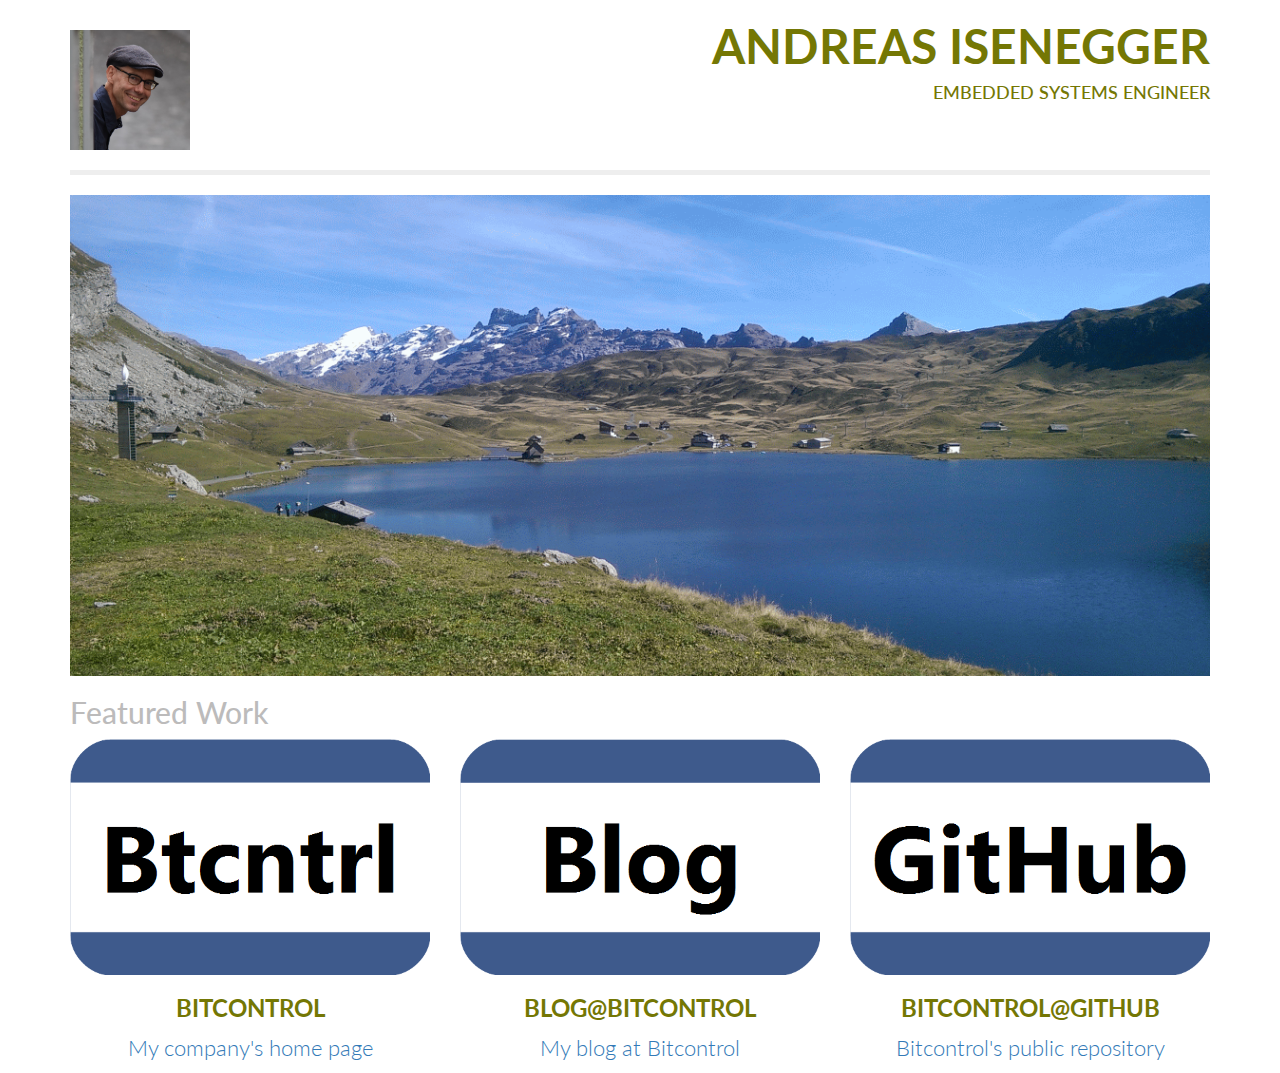
<file: projects/P1/index.html>
<!DOCTYPE html>
<html lang="en">
  <head>
    <meta charset="utf-8">
    <meta http-equiv="X-UA-Compatible" content="IE=edge">
    <meta name="viewport" content="width=device-width, initial-scale=1">
    <title>Andy's Portfolio Page</title>
    <link href="https://fonts.googleapis.com/css?family=Lato:300,100" rel="stylesheet">
    <link href="css/bootstrap.css" rel="stylesheet">
    <link href="css/styles.css" rel="stylesheet">
    <!-- Note: the order of loading the scripts matters! -->
    <script src="js/jquery-1.11.3.js"></script>
    <script src="js/bootstrap.min.js"></script>
    <!--<script src="js/myScripts.js"></script>--> <!-- Currently no JS code. -->
  </head>
  <body>
    <div class="container"><!-- Bootstrap: outmost class must be container -->
      <!-- Title row -->
      <div class="row">
        <div class="col-md-6">
          <img src="images/portraitAndreas.jpg" alt="Portrait of Andreas" class="title-logo" title="Andreas Isenegger">
        </div>
        <div class="col-md-6 text-right text-uppercase">
          <h1 class="text-thin title-super">Andreas Isenegger</h1>
          <h4>Embedded Systems Engineer</h4>
        </div>
      </div>
      <!-- Horizontal line -->
      <div class="row">
        <div class="col-md-12">
          <hr>
        </div>
      </div>
      <!-- Big fat main center image -->
      <div class="row">
        <div class="col-md-12">
          <img src="images/centerImage.png" alt="Main image" class="img-responsive" title="Melchsee with the white Titlis in the far left">
        </div>
      </div>
      <!-- Title for project items in next row -->
      <div class="row">
        <div class="col-md-12">
          <h2 class="text-muted">Featured Work</h2>
        </div>
      </div>
      <!-- Project items -->
      <div class="row text-center">
        <!-- Item 1 -->
        <div class="col-md-4">
          <img src="images/logoBitcontrol.png" alt="Bitcontrol logo" class="img-responsive" data-toggle="modal" data-target="#project1" title="Click me for more information!">
          <h3 class="text-uppercase caption-bold">Bitcontrol</h3>
          <p>
            <a href="http://bitcontrol.ch" title="Bitcontrol GmbH, Switzerland" target="_blank"><span class="link">My company's home page</span></a>
          </p>
        </div>
        <!-- Item 2 -->
        <div class="col-md-4">
          <img src="images/logoBlog.png" alt="Blog logo" class="img-responsive" data-toggle="modal" data-target="#project2" title="Click me for more information!">
          <h3 class="text-uppercase caption-bold">Blog@Bitcontrol</h3>
          <p>
            <a href="http://bitcontrol.ch/blog" title="Bitcontrol's technical blog" target="_blank"><span class="link">My blog at Bitcontrol</span></a>
          </p>
        </div>
        <!-- Item 3 -->
        <div class="col-md-4">
          <img src="images/logoGitHub.png" alt="GitHub logo" class="img-responsive"  data-toggle="modal" data-target="#project3" title="Click me for more information!">
          <h3 class="text-uppercase caption-bold">Bitcontrol@GitHub</h3>
          <p>
            <a href="https://github.com/bitcontrol" title="Bitcontrol at GitHub" target="_blank"><span class="link">Bitcontrol's public repository</span></a>
          </p>
        </div>
      </div>
    </div>

    <!-- Modal for description to Bitcontrol -->
    <div class="modal fade" id="project1" tabindex="-1" role="dialog" aria-labelledby="modalLabel1" aria-hidden="true">
      <div class="modal-dialog">
        <div class="modal-content">
          <div class="modal-header">
            <h4 class="modal-title" id="modalLabel1">Bitcontrol GmbH</h4>
          </div>
          <div class="modal-body">
            <!-- TODO: optionally add logo of Bitcontrol; 07-Oct-2015/ais -->
<!--             <img class="img-responsive" src="images/logoBitcontrolTiny.png" alt="Bitcontrol logo">
 -->
            <p>
              <strong>Bitcontrol GmbH</strong> is an engineering company in the field of embedded systems, robotics and the Internet of Things.
            </p>
            <p>
              It's located in the vicinity of Zürich, Switzerland.
            </p>
          </div>
          <div class="modal-footer">
            <button type="button" class="btn btn-default" data-dismiss="modal">Close</button>
          </div>
        </div>
      </div>
    </div>
    <!-- Modal for description to Blog@Bitcontrol -->
    <div class="modal fade" id="project2" tabindex="-1" role="dialog" aria-labelledby="modalLabel2" aria-hidden="true">
      <div class="modal-dialog">
        <div class="modal-content">
          <div class="modal-header">
            <h4 class="modal-title" id="modalLabel2">Blog@Bitcontrol</h4>
          </div>
          <div class="modal-body">
            <!-- TODO: optionally add logo of Bitcontrol; 07-Oct-2015/ais -->
<!--             <img class="img-responsive" src="images/logoBitcontrolTiny.png" alt="Bitcontrol logo">
 -->
            <p>
              This is a <strong>technical blog</strong> about embedded systems and the Internet of Things.
            </p>
            <p>
              Some posts are on <strong>management overview</strong> level, others are <strong>rather geeky</strong>.
            </p>
          </div>
          <div class="modal-footer">
            <button type="button" class="btn btn-default" data-dismiss="modal">Close</button>
          </div>
        </div>
      </div>
    </div>
    <!-- Modal for description to Bitcontrol@GitHub -->
    <div class="modal fade" id="project3" tabindex="-1" role="dialog" aria-labelledby="modalLabel3" aria-hidden="true">
      <div class="modal-dialog">
        <div class="modal-content">
          <div class="modal-header">
            <h4 class="modal-title" id="modalLabel3">Bitcontrol@GitHub</h4>
          </div>
          <div class="modal-body">
            <!-- TODO: optionally add logo of Bitcontrol; 07-Oct-2015/ais -->
<!--             <img class="img-responsive" src="images/logoBitcontrolTiny.png" alt="Bitcontrol logo">
 -->
            <p>
              <strong>Bitcontrol has published</strong> some of its drivers, applications
              and projects on GitHub.
            </p>
            <p>
              The demo code and can be downloaded and <strong>used for free</strong>.
            </p>
          </div>
          <div class="modal-footer">
            <button type="button" class="btn btn-default" data-dismiss="modal">Close</button>
          </div>
        </div>
      </div>
    </div>
  </body>
</html>
</file>
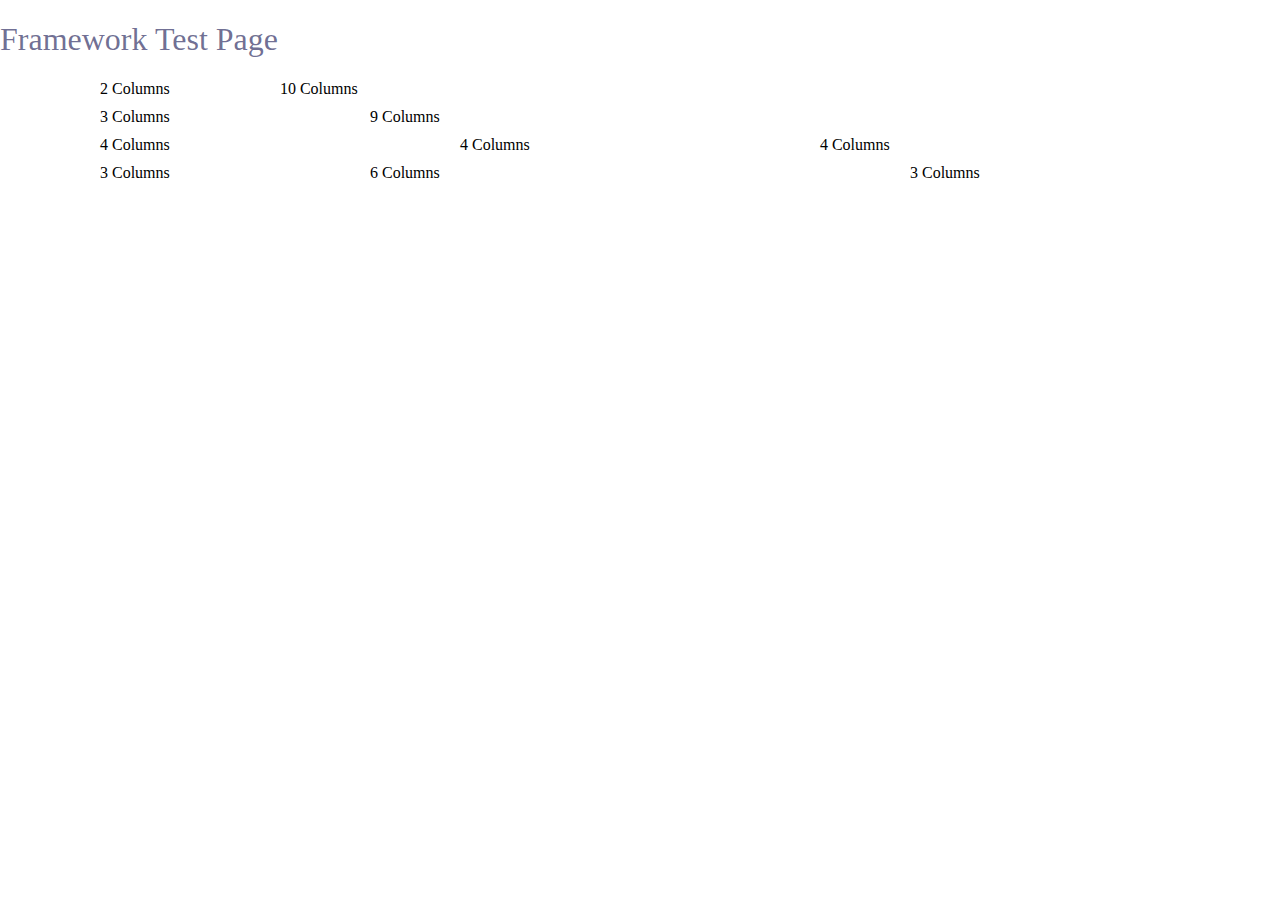
<file: projects/P0/V1.0/framework/test.html>
<!DOCTYPE html>
<html>
<head>
    <link href="//normalize.css.googlecode.com/svn/trunk/normalize.css" rel="stylesheet">
    <link href="css/main.css" rel="stylesheet" type="text/css">
    <title>Andy's Test HTML page</title>
</head>
<body>
    <h1>Framework Test Page</h1>
    <div class="grid">
        <div class="row">
          <div class="col-2">2 Columns</div>
          <div class="col-10">10 Columns</div>
      </div>
      <div class="row">
          <div class="col-3">3 Columns</div>
          <div class="col-9">9 Columns</div>
      </div>
      <div class="row">
          <div class="col-4">4 Columns</div>
          <div class="col-4">4 Columns</div>
          <div class="col-4">4 Columns</div>
      </div>
      <div class="row">
          <div class="col-3">3 Columns</div>
          <div class="col-6">6 Columns</div>
          <div class="col-3">3 Columns</div>
      </div>
  </div>
</body>
</html>
</file>
<file: projects/P1/css/styles.css>
body {
  color: #747704;
  font-family: 'Lato', sans-serif;
  font-weight: 300;
}

hr {
  border-width: 5px;
}

.caption-bold {
  font-weight: bold;
}

.text-muted {
  color: #bcbbbb;
}

.text-thin {
  font-weight: 100;
}

.title-logo {
  margin-top: 30px;
  height: 120px;
}

.title-super {
  font-size: 48px;
  font-weight: bold;
}

.link {
  font-size: 22px;
}
</file>
<file: projects/P0/V1.0/framework/css/main.css>
/* Uncomment during design phase */
/** {
    border: 1px solid red !important;
}
*/
* {
    -webkit-box-sizing: border-box;
    -moz-box-sizing: border-box;
    -ms-box-sizing: border-box;
    box-sizing: border-box;
}
* {
   font-family: "Lato", cursive;
}

/*As an example for conditional displaying; 29-Sep-2015/ais*/
/*@media only screen and (max-width: 500px) {
    p {
        display: none;
    }
}
*/
body {
    margin: 0;
    padding: 0;
}
h1 {
    color: rgba(29, 27, 86, 0.65);
    font-weight: lighter;
}
h2 {
    color: #8C8A8A;
}
h3 {
    color: #BCBBBB;
}
.grid {
    margin: 0 auto;
    max-width: 1080px;
    width: 100%;
}
.row {
    display: flex;
    flex-wrap: wrap;
    display: -webkit-flex; /* For Safari */
    margin-bottom: 10px; /* Example */
    width: 100%;
}
.col-1 {
    width: 8.33%;
}
.col-2 {
    width: 16.66%;
}
.col-3 {
    width: 25%;
}
.col-4 {
    width: 33.33%;
}
.col-5 {
    width: 41.66%;
}
.col-6 {
    width: 50%;
}
.col-7 {
    width: 58.33%;
}
.col-8 {
    width: 66.33%;
}
.col-9 {
    width: 75%;
}
.col-10 {
    width: 83.33%;
}
.col-11 {
    width: 91.66%;
}
.col-12 {
    width: 100%;
}
</file>
